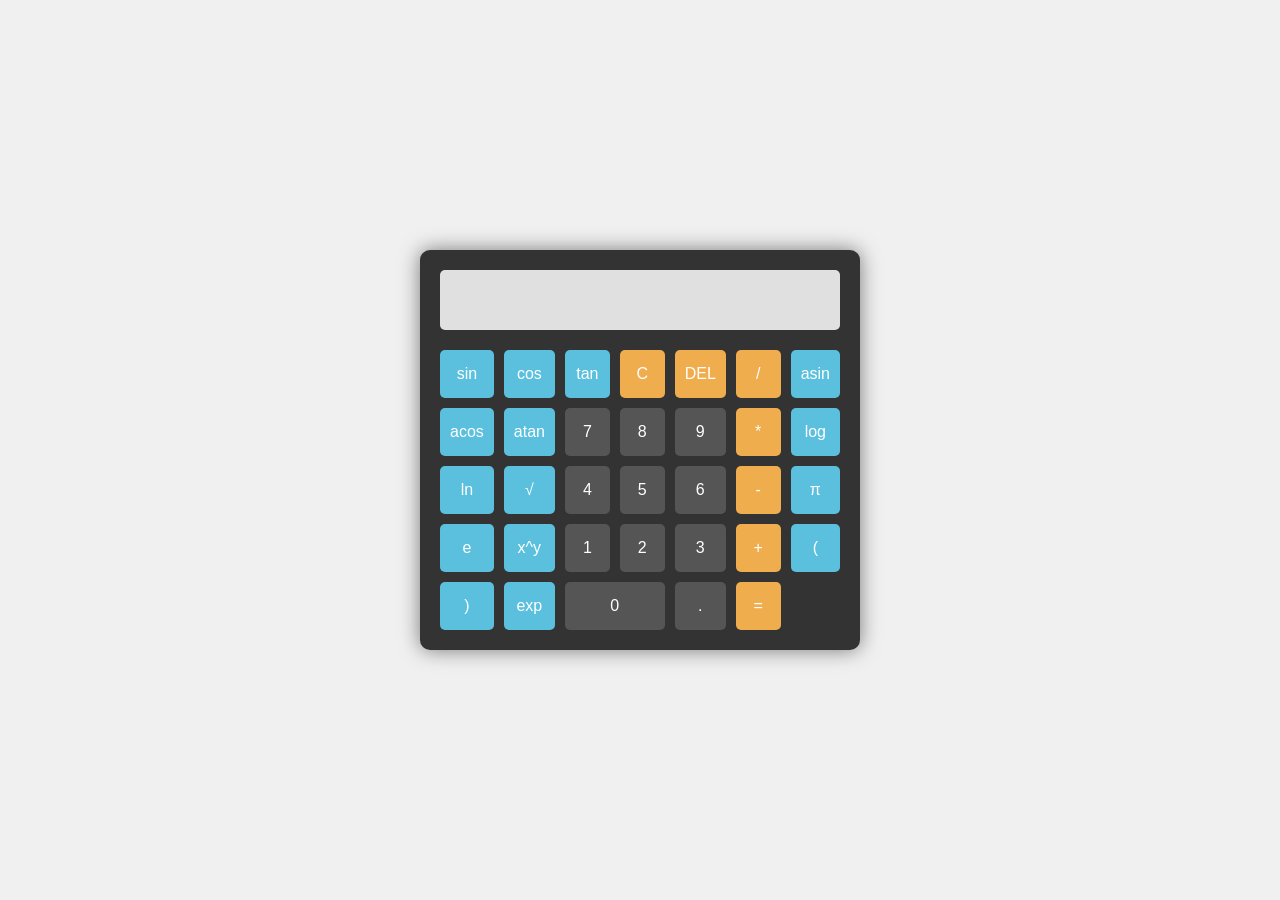
<file: CalcMaster/CalcMaster/index.html>
<!DOCTYPE html>
<html lang="en">
<head>
    <meta charset="UTF-8">
    <meta name="viewport" content="width=device-width, initial-scale=1.0">
    <title>Scientific Calculator</title>
    <link rel="stylesheet" href="style.css">
</head>
<body>
    <div class="calculator">
        <div class="display">
            <input type="text" id="result" readonly>
        </div>
        <div class="buttons">
            <!-- Row 1 -->
            <button class="btn fn" onclick="calculate('sin')">sin</button>
            <button class="btn fn" onclick="calculate('cos')">cos</button>
            <button class="btn fn" onclick="calculate('tan')">tan</button>
            <button class="btn op" onclick="clearDisplay()">C</button>
            <button class="btn op" onclick="deleteChar()">DEL</button>
            <button class="btn op" onclick="appendOperator('/')">/</button>

            <!-- Row 2 -->
            <button class="btn fn" onclick="calculate('asin')">asin</button>
            <button class="btn fn" onclick="calculate('acos')">acos</button>
            <button class="btn fn" onclick="calculate('atan')">atan</button>
            <button class="btn num" onclick="appendNumber('7')">7</button>
            <button class="btn num" onclick="appendNumber('8')">8</button>
            <button class="btn num" onclick="appendNumber('9')">9</button>
            <button class="btn op" onclick="appendOperator('*')">*</button>

            <!-- Row 3 -->
            <button class="btn fn" onclick="calculate('log')">log</button>
            <button class="btn fn" onclick="calculate('ln')">ln</button>
            <button class="btn fn" onclick="calculate('sqrt')">√</button>
            <button class="btn num" onclick="appendNumber('4')">4</button>
            <button class="btn num" onclick="appendNumber('5')">5</button>
            <button class="btn num" onclick="appendNumber('6')">6</button>
            <button class="btn op" onclick="appendOperator('-')">-</button>

            <!-- Row 4 -->
            <button class="btn fn" onclick="calculate('pi')">π</button>
            <button class="btn fn" onclick="calculate('e')">e</button>
            <button class="btn fn" onclick="calculate('pow')">x^y</button>
            <button class="btn num" onclick="appendNumber('1')">1</button>
            <button class="btn num" onclick="appendNumber('2')">2</button>
            <button class="btn num" onclick="appendNumber('3')">3</button>
            <button class="btn op" onclick="appendOperator('+')">+</button>

            <!-- Row 5 -->
            <button class="btn fn" onclick="appendOperator('(')">(</button>
            <button class="btn fn" onclick="appendOperator(')')">)</button>
            <button class="btn fn" onclick="calculate('exp')">exp</button>
            <button class="btn num" onclick="appendNumber('0')" style="grid-column: span 2;">0</button>
            <button class="btn num" onclick="appendNumber('.')">.</button>
            <button class="btn op" onclick="evaluateExpression()">=</button>
        </div>
    </div>
    <script src="script.js"></script>
</body>
</html>
</file>
<file: CalcMaster/CalcMaster/style.css>
body {
    display: flex;
    justify-content: center;
    align-items: center;
    height: 100vh;
    background-color: #f0f0f0;
    font-family: 'Segoe UI', Tahoma, Geneva, Verdana, sans-serif;
    margin: 0;
}

.calculator {
    background-color: #333;
    border-radius: 10px;
    padding: 20px;
    box-shadow: 0px 0px 20px rgba(0, 0, 0, 0.5);
    width: 400px;
}

.display {
    margin-bottom: 20px;
}

#result {
    width: 100%;
    height: 60px;
    font-size: 24px;
    text-align: right;
    padding: 10px;
    box-sizing: border-box;
    border: none;
    border-radius: 5px;
    background-color: #e0e0e0;
}

.buttons {
    display: grid;
    grid-template-columns: repeat(7, 1fr);
    gap: 10px;
}

.btn {
    padding: 15px 10px;
    font-size: 16px;
    border: none;
    border-radius: 5px;
    cursor: pointer;
    transition: background-color 0.2s;
}

.num {
    background-color: #555;
    color: white;
}

.num:hover {
    background-color: #777;
}

.op {
    background-color: #f0ad4e;
    color: white;
}

.op:hover {
    background-color: #ec971f;
}

.fn {
    background-color: #5bc0de;
    color: white;
}

.fn:hover {
    background-color: #31b0d5;
}
</file>
